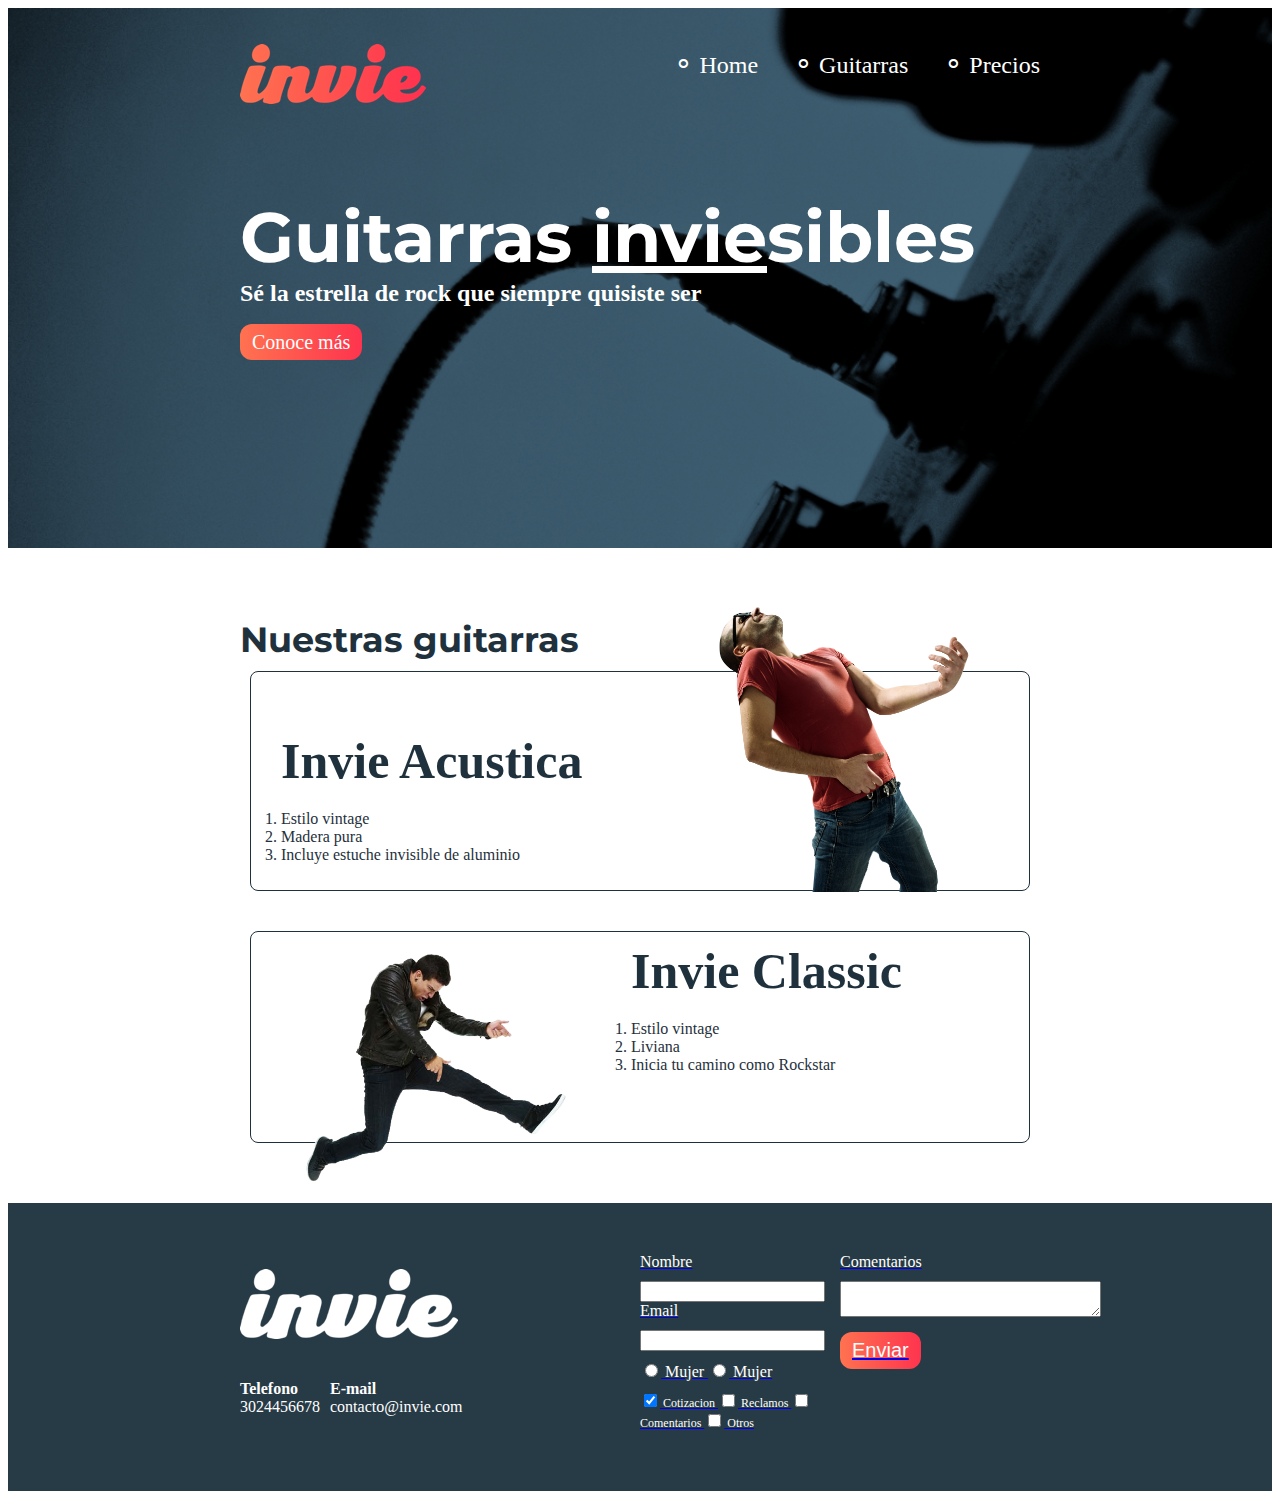
<file: index.html>
<!DOCTYPE html>
<html>
<head>
	<title>Invie - tus mejores guitarras!!</title>
	<meta charset="utf-8">
	<link href="https://fonts.googleapis.com/css?family=Allerta|Montserrat:400,700" rel="stylesheet">
	<link rel="stylesheet" type="text/css" href="css/invie.css">
</head>
<body>
	<section id="portada" class="portada background"> <!-- portada -->
		<header id="header" class="header contenedor"> <!-- header -->
			<figure class="logotipo"> <!-- logotipo -->
				<img src="images/invie.png" width="186" height="60" alt="Invie logotipo" />
			</figure>
			<nav class="menu"><!-- menu -->
				<ul>
					<li>
						<a href="index.html">Home</a>
					</li>
					<li>
						<a href="index.html#guitarras">Guitarras</a>
					</li>
					<li>
						<a href="precios.html">Precios</a>
					</li>
				</ul>	
			</nav>
		</header>
		<div class="contenedor">
			<h1 class="titulo">Guitarras <span >invie</span>sibles</h1><!--titulo-->
			<h3 class="title-a">Sé la estrella de rock que siempre quisiste ser</h3><!--resumen-->
			<a href="#guitarras" class="button">Conoce más</a><!--boton-->
		</div>
	</section>
	<section id="guitarras" class="guitarras contenedor"> <!--guitarras-->
		<h2 class="titulo">Nuestras guitarras</h2><!--titulo-->
		<article class="guitarra"><!--guitarra 1-->			
			<img class="derecha" src="images/invie-acustica.png" alt="Guitarra Invie Acustica" width="350">
			<div class="contenedor-guitarra-a">
				<h3 class="title-b">Invie Acustica</h3>
				<ol>
					<li>Estilo vintage</li>
					<li>Madera pura</li>
					<li>Incluye estuche invisible de aluminio</li>
				</ol>
			</div>
		</article>
		<article class="guitarra b" ><!--guitarra 1-->
			<img class="izquierda" src="images/invie-classic.png" alt="Guitarra Invie Classic" width="350">
			<div class="contenedor-guitarra-b">
				<h3 class="title-b">Invie Classic</h3>
				<ol>
					<li>Estilo vintage</li>
					<li>Liviana</li>
					<li>Inicia tu camino como Rockstar</li>
				</ol>
		  </div>
		</article>
	</section>
	<footer class="footer">
		<div class="contenedor">
			<div class="contacto">
				<img src="images/invie-white.png" alt="logotipo blanco">
					<a href="tel:+5734546465"><strong>Telefono</strong><span>3024456678</span>
					<a href="mailto:contacto@invie.com"><strong>E-mail</strong><span>contacto@invie.com</span>
			</div>
		
		<form class="formulario">
				<div class="col1">
					<label for="nombre" name="nombre">Nombre</label>
					<input type="text" id="nombre"/>
					<label for="email" name="nombre">Email</label>
					<input type="email" id="email"/>			
					<div class="sexo">
						<label for="mujer">
							<input type="radio" id="mujer" name="sexo" value="mujer" /> Mujer
						</label>
						<label for="hombre">
							<input type="radio" id="hombre" name="sexo" value="hombre" /> Mujer
						</label>	
					</div>
					<div class="intereses">
					<label for="Cotizacion">
						<input type="checkbox" checked id="Cotizacion" name="intereses" value="Cotizacion"> Cotizacion
					</label>
					<label for="Reclamos">
						<input type="checkbox" id="Reclamos" name="intereses" value="Reclamos"> Reclamos
					</label>
					<label for="Comentarioss">
						<input type="checkbox" id="Comentarioss" name="intereses" value="Comentarioss"> Comentarios
					</label>
					<label for="Otros">
						<input type="checkbox" id="Otros" name="intereses" value="Otros"> Otros
					</label>
				</div>			
			</div>
			
			<div class="col2">
				<label for="comentarios">Comentarios</label>
				<textarea name="" id="comentarios" cols="30" rows="2"></textarea>
				<input class="button" type="submit" value="Enviar">
			</div>
		</form>
		</div>
	</footer>
</body>
</html>
</file>
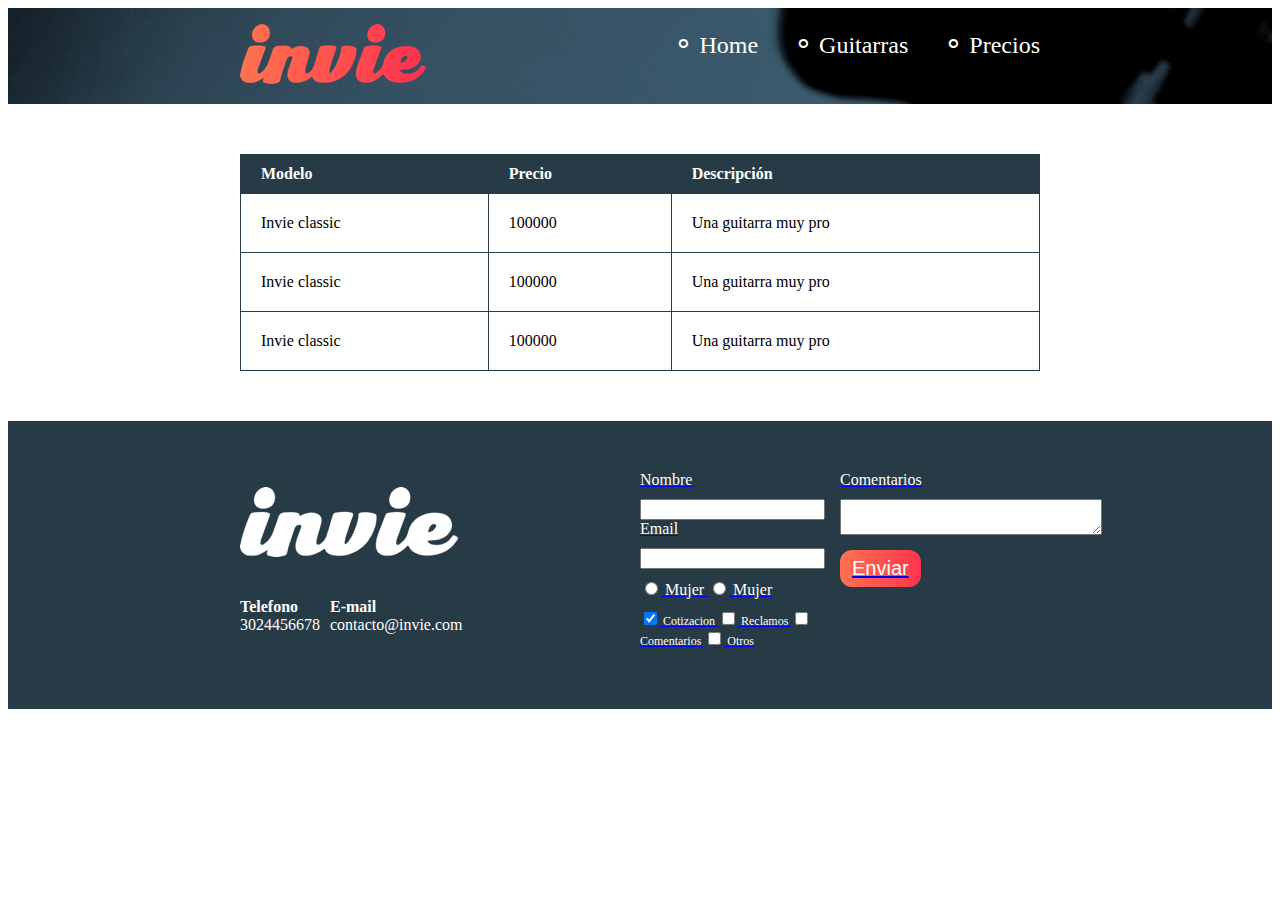
<file: precios.html>
<!DOCTYPE html>
<html>
<head>
	<title>Precios de tus mejores guitarras!!</title>
	<meta charset="utf-8">
	<link href="https://fonts.googleapis.com/css?family=Allerta|Montserrat:400,700" rel="stylesheet">
	<link rel="stylesheet" type="text/css" href="css/invie.css">
</head>
<body>
<header id="header" class="header background"> <!-- header -->
	<div class="contenedor">
		<figure class="logotipo"> <!-- logotipo -->
			<img src="images/invie.png" width="186" height="60" alt="Invie logotipo" />
		</figure>
		<nav class="menu"><!-- menu -->
			<ul>
				<li>
					<a href="index.html">Home</a>
				</li>
				<li>
					<a href="index.html#guitarras">Guitarras</a>
				</li>
				<li>
					<a href="precios.html">Precios</a>
				</li>
			</ul>	
		</nav>
	</div>
</header>
	
	<section class="tabla">
		<section class="contenedor">
		<table>
			<thead>
				<tr>
					<th>Modelo</th>
					<th>Precio</th>
					<th>Descripción</th>
				</tr>
			</thead>
			<tbody>
				<tr>
					<td>Invie classic</td>
					<td>100000</td>
					<td>Una guitarra muy pro</td>
				</tr>
				<tr>
					<td>Invie classic</td>
					<td>100000</td>
					<td>Una guitarra muy pro</td>
				</tr>
				<tr>
					<td>Invie classic</td>
					<td>100000</td>
					<td>Una guitarra muy pro</td>
				</tr>
			</tbody>
		</table>
		</section>
	</section>

		<footer class="footer">
		<div class="contenedor">
			<div class="contacto">
				<img src="images/invie-white.png" alt="logotipo blanco">
					<a href="tel:+5734546465"><strong>Telefono</strong><span>3024456678</span>
					<a href="mailto:contacto@invie.com"><strong>E-mail</strong><span>contacto@invie.com</span>
			</div>
		
		<form class="formulario">
				<div class="col1">
					<label for="nombre" name="nombre">Nombre</label>
					<input type="text" id="nombre"/>
					<label for="email" name="nombre">Email</label>
					<input type="email" id="email"/>			
					<div class="sexo">
						<label for="mujer">
							<input type="radio" id="mujer" name="sexo" value="mujer" /> Mujer
						</label>
						<label for="hombre">
							<input type="radio" id="hombre" name="sexo" value="hombre" /> Mujer
						</label>	
					</div>
					<div class="intereses">
					<label for="Cotizacion">
						<input type="checkbox" checked id="Cotizacion" name="intereses" value="Cotizacion"> Cotizacion
					</label>
					<label for="Reclamos">
						<input type="checkbox" id="Reclamos" name="intereses" value="Reclamos"> Reclamos
					</label>
					<label for="Comentarioss">
						<input type="checkbox" id="Comentarioss" name="intereses" value="Comentarioss"> Comentarios
					</label>
					<label for="Otros">
						<input type="checkbox" id="Otros" name="intereses" value="Otros"> Otros
					</label>
				</div>			
			</div>
			
			<div class="col2">
				<label for="comentarios">Comentarios</label>
				<textarea name="" id="comentarios" cols="30" rows="2"></textarea>
				<input class="button" type="submit" value="Enviar">
			</div>
		</form>
		</div>
	</footer>
</body>
</html>
</file>
<file: css/invie.css>
/*
se usa el software sketch de para ver las propiedades

para ver colores se usa colorzilla.com/gradient-editor/

*{
	width: ;
	height: ; 
	padding: 10px;
	margin: 10px;
	border: 2px solid red;
}*/

.body {
	font-family: 'Allerta', sans-serif;
	margin: 0px;
}
table {
	width: 100%;
}

th {
	background: #273b47;
	color: white;
}

th {
	padding: 10px 20px;
	text-align: left;
}

td {
	padding: 20px;
}

table, td, th {
	border: 1px solid #273b47;
	border-collapse: collapse;

}

input, textarea {
	outline: 0;
}

input:focus, textarea:focus {
	background: lightgray;
}

/* se pone en la class del html para poner varias clases*/
.contenedor {	
	width: 800px;
	margin: auto;
	position: relative;
}

.background {
	background-image: url('../images/background.png');
	background-size: cover;
}

.titulo {
	font-family: 'Montserrat', sans-serif; 
	font-size: 70px;
	margin-bottom: 0px;
	margin-top: 70px; 
}

.titulo span {
	text-decoration: underline;
}

.title-a {
	font-size: 24px;
	margin-top: 0px;
}

.title-b {
	font-size: 50px;
	margin-bottom: 20px;
}

.guitarras h2 {
	font-family: 'Montserrat', sans-serif; 
	font-size: 35px;
}

.guitarras {
	color: #1F313C;	
	margin-bottom: 60px;
}

.portada {
	background-image: url('../images/background.png');
	background-size: cover;
	color: white;
	padding: 20px;	
	height: 500px;
}

.portada button {
	margin-bottom: 70px;
}

.menu{
	font-size: 24px;
	display: inline-block;
	position: absolute;
	right: 0px;
}

.menu li {
	display: inline-block;
	margin-left: 30px;
}

.menu a {
	color: white;
	text-decoration: none;
}

/*agregar un ascii a la pagina se hace con seudoelementos se agrega : a la etiquetaen css*/
.menu li:before {
	content: '∘';
	font-size: 30px;
	line-height: 20px;
	color: white;
}

.logotipo {
	display: inline-block;
	margin-left: 0px;
}

.header {
	position: relative;	
}

.guitarra {
	margin: 10px 10px 40px 10px;
	padding: 10px;
	/*overflow: hidden;*/
	border: 1px solid #1F313C;
	border-radius: 8px;
}

.guitarra.b {
	height: 190px;
}

.derecha {
	float: right;
	position: relative;
	top: -140px;
}

.izquierda {
	float: left;
	position: relative;
}

.guitarra ol {
	padding: 0px;
}

.contenedor-guitarra-b {
	margin-left: 350px;
	padding-left: 20px;
	position: relative;
	bottom: 90px;
}

.contenedor-guitarra-a {
	padding-left: 20px;
}

.button {
	border: none;
	border-radius: 12px;
	color: white;
	padding: 7px 12px;
	cursor: pointer;
	text-decoration: none;
	font-size: 20px;
	 background: #fd324e;
	background: linear-gradient(to left, #fe344e, #ff7250);
	/*
	background: -moz-linear-gradient(top, #f3c5bd 0%, #e86c57 50%, #ea2803 51%, #ff6600 75%, #c72200 100%);
	background: -webkit-linear-gradient(top, #f3c5bd 0%,#e86c57 50%,#ea2803 51%,#ff6600 75%,#c72200 100%);
	background: linear-gradient(to bottom, #f3c5bd 0%,#e86c57 50%,#ea2803 51%,#ff6600 75%,#c72200 100%);
	filter: progid:DXImageTransform.Microsoft.gradient( startColorstr='#f3c5bd', endColorstr='#c72200',GradientType=0 );
*/
}

.footer {
	background: #273b47;
	padding: 50px 10px;
}

.contacto img {
	display: block;
}

.contacto strong {
	display: block;
}

.contacto a {
	color: white;
	text-decoration: none;
	margin: 10px 10px 10px 0px;
}

.contacto {
	display: flex;
	width: 300px;
	flex-wrap: wrap;
	align-items: center;
}

.footer .contenedor {
	display: flex;
	justify-content: space-between;
}

.formulario {
	display: flex;
	width:400px;
	color: white;
}
.col1, .col2 {
	display: flex;
	flex-direction: column;
}

.col1 {
	margin-right: 15px;
}

.col2 {
	align-items: flex-start;
}

.col2 .button{
	margin-top: 15px;
}

.intereses label {
	font-size: 12px;
}

.formulario label, .sexo, .intereses {
	margin-bottom: 10px;
}



.sexo {
	margin-top: 10px;
}

.tabla {
	margin: 50px 0px;
}
/*https://dev.w3.org/html5/html-author/charref  es para ver los caracteres ascii*/
</file>
